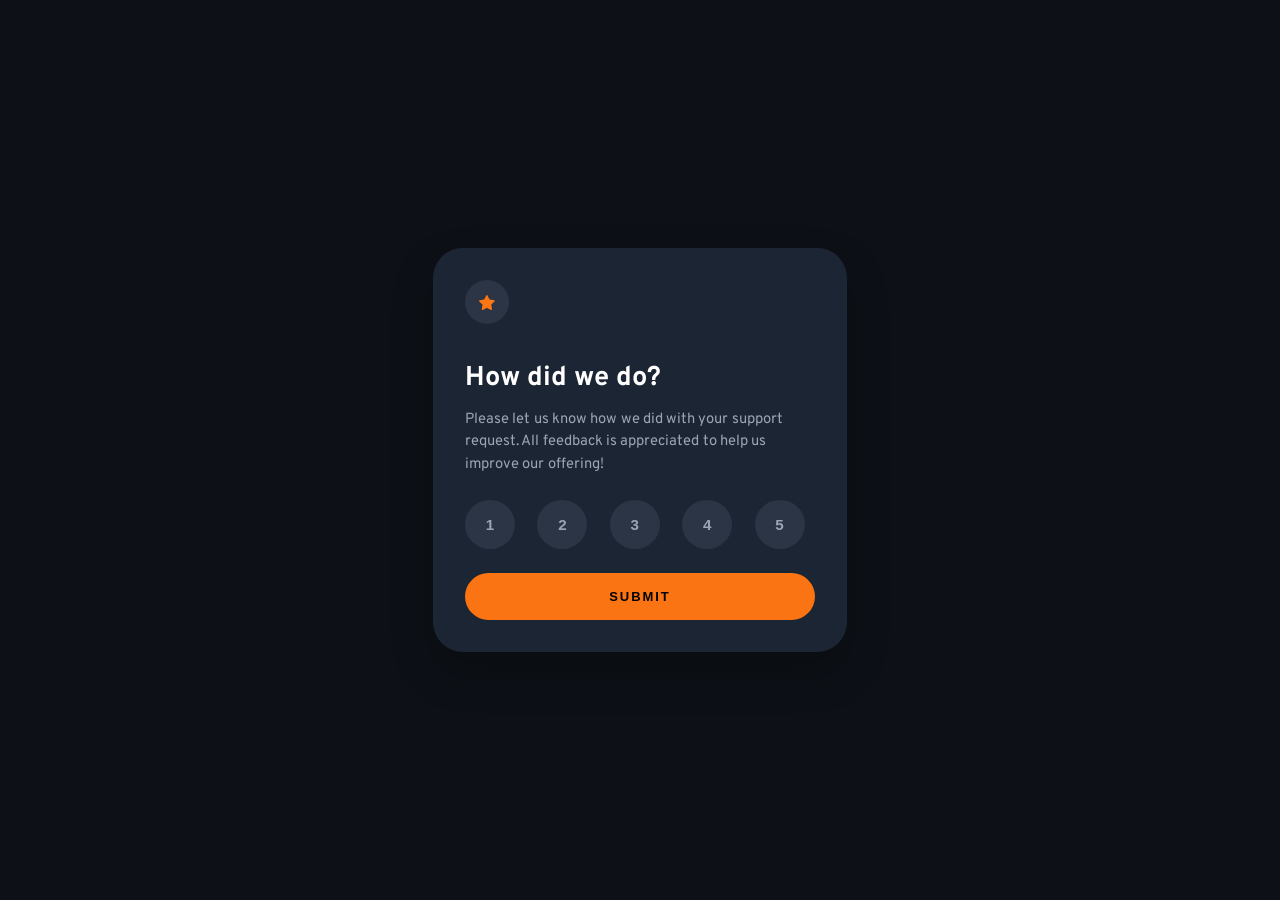
<file: index.html>
<!doctype html>
<html lang="en">

<head>
  <meta charset="UTF-8" />
  <meta name="viewport" content="width=device-width, initial-scale=1.0" />
  <title>Rating Card Assignment</title>
  <link rel="stylesheet" href="style.css" />
  <script src="scripts/capstone.js" defer></script>
  <link rel="shortcut icon" href="images/favicon-32x32.png" type="image/x-icon" />
  <style>
    @import url("https://fonts.googleapis.com/css2?family=Fraunces:ital,opsz,wght@0,9..144,100..900;1,9..144,100..900&family=League+Spartan:wght@100..900&family=Lexend+Deca:wght@100..900&family=Montserrat:ital,wght@0,100..900;1,100..900&family=Overpass:ital,wght@0,100..900;1,100..900&display=swap");
  </style>
</head>

<body>
  <div class="card">
    <div class="star">
      <img src="images/icon-star.svg" alt="star icon" />
    </div>

    <h1>How did we do?</h1>

    <p>
      Please let us know how we did with your support request. All feedback is
      appreciated to help us improve our offering!
    </p>

    <div class="ratings">
      <button class="rate-btn" data-value="1">1</button>
      <button class="rate-btn" data-value="2">2</button>
      <button class="rate-btn" data-value="3">3</button>
      <button class="rate-btn" data-value="4">4</button>
      <button class="rate-btn" data-value="5">5</button>
    </div>

    <button id="submit-btn">SUBMIT</button>
  </div>

  <div class="thank-you hidden">
    <div class="tnkimage">
      <img src="images/illustration-thank-you.svg" alt="Thank-you" />
    </div>
    <p class="selected-rating"></p>

    <h2>Thank you!</h2>

    <p class="appreciate">
      We appreciate you taking the time to give a rating. If you ever need
      more support, don't hesitate to get in touch!
    </p>
  </div>
</body>

</html>
</file>
<file: style.css>
body {
  background: #0d1117;
  height: 100vh;

  display: flex;
  justify-content: center;
  align-items: center;

  font-family: "Overpass", sans-serif;
  font-optical-sizing: auto;
  font-style: normal;
  color: white;
  margin: 0;
}

.card {
  background: #1c2533;
  width: min(350px, calc(100vw - 40px));
  padding: 32px;
  border-radius: 30px;
  box-shadow: 0 20px 40px rgba(0, 0, 0, 0.25);
  text-align: left;
}

.star {
  width: 44px;
  height: 44px;
  background: #2b3545;
  border-radius: 50%;
  display: flex;
  justify-content: center;
  align-items: center;
  margin-bottom: 24px;
}

.star img {
  width: 16px;
}

.card h1 {
  font-size: 1.7rem;
  margin: 40px 0 15px 0;
  line-height: 1.1;
}

.card p {
  color: #9aa5b3;
  line-height: 1.5;
  font-size: 0.92rem;
  margin: 0 25px 24px 0;
  word-spacing: 0.3px;
}

.ratings {
  display: grid;
  grid-template-columns: repeat(5, minmax(0, 1fr));
  gap: 12px;
  margin-bottom: 24px;
}

.ratings button,
#submit-btn {
  border: none;
  border-radius: 999px;
  font-weight: 700;
  cursor: pointer;
  transition:
    transform 180ms ease,
    background-color 180ms ease,
    color 180ms ease;
}

.ratings button {
  border-radius: 50%;
  width: 50px;
  background: #2b3545;
  color: #9aa5b3;
  padding: 16px 0;
  font-size: 0.95rem;
}

.ratings button:hover {
  background: hsl(25, 97%, 53%);
  transform: translateY(-1px);
}

.rate-btn.active {
  background: white;
}

#submit-btn {
  width: 100%;
  background: hsl(25, 97%, 53%);
  color: black;
  padding: 16px 0;
  letter-spacing: 0.15em;
  font-size: 13px;
}

#submit-btn:hover {
  background: white;
  transform: translateY(-1px);
}
.thank-you {
  background: #1c2533;
  width: min(315px, calc(100vw - 40px));
  padding: 32px;
  border-radius: 30px;
  box-shadow: 0 20px 40px rgba(0, 0, 0, 0.25);
  text-align: center;
}
.tnkimage {
  display: flex;
  justify-content: center;
}
.tnkimage img {
  width: 150px;
}
.selected-rating {
  display: flex;
  justify-content: center;
  width: 170px;
  height: 30px;
  padding: 8px;
  margin: 35px auto;
  background: #2b3545;
  color: hsl(25, 97%, 53%);
  border-radius: 15px;
  font-size: small;
  font-weight: 500;
  box-sizing: border-box;
}
.appreciate {
  font-size: small;
  color: #9aa5b3;
  line-height: 1.5;
  word-spacing: 2px;
}
.hidden {
  display: none;
}

@media (max-width: 768px) {
  body {
    padding: 20px;
  }
  .card {
    padding: 24px;
    border-radius: 20px;
  }

  .card h1 {
    font-size: 1.4rem;
    margin: 25px 0 12px 0;
  }

  .card p {
    margin-right: 0;
    font-size: 0.9rem;
  }

  .ratings {
    gap: 10px;
  }

  .ratings button {
    width: 44px;
    padding: 12px 0;
    font-size: 0.85rem;
  }

  #submit-btn {
    padding: 14px 0;
    font-size: 12px;
  }

  .thank-you {
    width: min(300px, calc(100vw - 30px));
    padding: 24px;
  }

  .tnkimage img {
    width: 120px;
  }

  .selected-rating {
    width: auto;
    padding: 6px 12px;
    margin: 25px auto;
  }
}
</file>
<file: Capstone project/style.css>
body {
  background: #0d1117;
  height: 100vh;

  display: flex;
  justify-content: center;
  align-items: center;

  font-family: "Overpass", sans-serif;
  font-optical-sizing: auto;
  font-style: normal;
  color: white;
  margin: 0;
}

.card {
  background: #1c2533;
  width: min(350px, calc(100vw - 40px));
  padding: 32px;
  border-radius: 30px;
  box-shadow: 0 20px 40px rgba(0, 0, 0, 0.25);
  text-align: left;
}

.star {
  width: 44px;
  height: 44px;
  background: #2b3545;
  border-radius: 50%;
  display: flex;
  justify-content: center;
  align-items: center;
  margin-bottom: 24px;
}

.star img {
  width: 16px;
}

.card h1 {
  font-size: 1.7rem;
  margin: 40px 0 15px 0;
  line-height: 1.1;
}

.card p {
  color: #9aa5b3;
  line-height: 1.5;
  font-size: 0.92rem;
  margin: 0 25px 24px 0;
  word-spacing: 0.3px;
}

.ratings {
  display: grid;
  grid-template-columns: repeat(5, minmax(0, 1fr));
  gap: 12px;
  margin-bottom: 24px;
}

.ratings button,
#submit-btn {
  border: none;
  border-radius: 999px;
  font-weight: 700;
  cursor: pointer;
  transition:
    transform 180ms ease,
    background-color 180ms ease,
    color 180ms ease;
}

.ratings button {
  border-radius: 50%;
  width: 50px;
  background: #2b3545;
  color: #9aa5b3;
  padding: 16px 0;
  font-size: 0.95rem;
}

.ratings button:hover {
  background: hsl(25, 97%, 53%);
  transform: translateY(-1px);
}

.rate-btn.active {
  background: white;
}

#submit-btn {
  width: 100%;
  background: hsl(25, 97%, 53%);
  color: black;
  padding: 16px 0;
  letter-spacing: 0.15em;
  font-size: 13px;
}

#submit-btn:hover {
  background: white;
  transform: translateY(-1px);
}
.thank-you {
  background: #1c2533;
  width: min(315px, calc(100vw - 40px));
  padding: 32px;
  border-radius: 30px;
  box-shadow: 0 20px 40px rgba(0, 0, 0, 0.25);
  text-align: center;
}
.tnkimage {
  display: flex;
  justify-content: center;
}
.tnkimage img {
  width: 150px;
}
.selected-rating {
  display: flex;
  justify-content: center;
  width: 170px;
  height: 30px;
  padding: 8px;
  margin: 35px auto;
  background: #2b3545;
  color: hsl(25, 97%, 53%);
  border-radius: 15px;
  font-size: small;
  font-weight: 500;
  box-sizing: border-box;
}
.appreciate {
  font-size: small;
  color: #9aa5b3;
  line-height: 1.5;
  word-spacing: 2px;
}
.hidden {
  display: none;
}

@media (max-width: 768px) {
  body {
    padding: 20px;
  }
  .card {
    padding: 24px;
    border-radius: 20px;
  }

  .card h1 {
    font-size: 1.4rem;
    margin: 25px 0 12px 0;
  }

  .card p {
    margin-right: 0;
    font-size: 0.9rem;
  }

  .ratings {
    gap: 10px;
  }

  .ratings button {
    width: 44px;
    padding: 12px 0;
    font-size: 0.85rem;
  }

  #submit-btn {
    padding: 14px 0;
    font-size: 12px;
  }

  .thank-you {
    width: min(300px, calc(100vw - 30px));
    padding: 24px;
  }

  .tnkimage img {
    width: 120px;
  }

  .selected-rating {
    width: auto;
    padding: 6px 12px;
    margin: 25px auto;
  }
}
</file>
